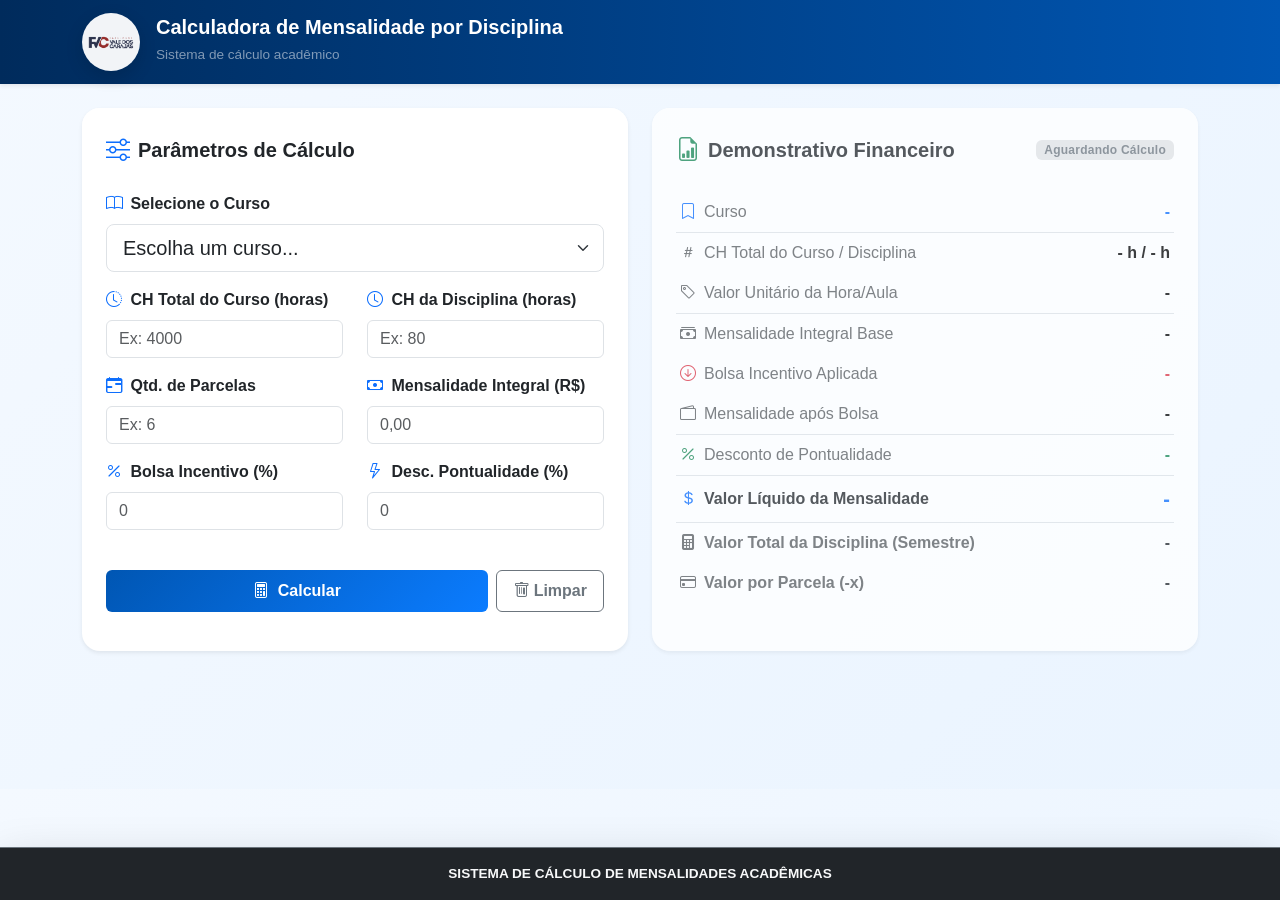
<file: FVC-Calculadora-de-Mensalidade-por-Disciplina/index.html>
<!DOCTYPE html>
<html lang="pt-BR">
<head>
    <meta charset="UTF-8">
    <meta name="viewport" content="width=device-width, initial-scale=1.0">
    <title>Calculadora de Mensalidade por Disciplina</title>
    <link href="https://cdn.jsdelivr.net/npm/bootstrap@5.3.2/dist/css/bootstrap.min.css" rel="stylesheet">
    <link href="https://cdn.jsdelivr.net/npm/bootstrap-icons@1.11.2/font/bootstrap-icons.css" rel="stylesheet">
    <link rel="stylesheet" href="css/style.css">
</head>
<body class="bg-light">

    <header class="navbar navbar-expand-lg navbar-dark bg-primary-dark shadow-sm mb-4">
        <div class="container">
            <a class="navbar-brand d-flex align-items-center gap-3" href="#">
                <div class="logo-fvc-wrapper">
                    <img src="LOGO FVC Parauapebas.png" alt="Logo FVC Parauapebas" class="logo-fvc">
                </div>
                <div>
                    <span class="fw-bold d-block lh-1">Calculadora de Mensalidade por Disciplina</span>
                    <small class="text-white-50 fs-7 fw-light">Sistema de cálculo acadêmico</small>
                </div>
            </a>
        </div>
    </header>

    <main class="container mb-5">
        <div class="row g-4">
            
            <div class="col-lg-6">
                <div class="card border-0 shadow-sm h-100 card-rounded">
                    <div class="card-header bg-white border-0 pt-4 px-4 d-flex align-items-center">
                        <i class="bi bi-sliders text-primary fs-4 me-2"></i>
                        <h5 class="card-title mb-0 text-dark fw-bold">Parâmetros de Cálculo</h5>
                    </div>
                    
                    <div class="card-body px-4 pb-4">
                        <form id="formCalculadora" novalidate>
                            
                            <div class="mb-3">
                                <label for="selectCurso" class="form-label fw-semibold"><i class="bi bi-book me-1 text-primary"></i> Selecione o Curso</label>
                                <select id="selectCurso" class="form-select form-select-lg" required>
                                    <option value="" selected disabled>Escolha um curso...</option>
                                    <option value="enfermagem">Enfermagem</option>
                                    <option value="fonoaudiologia">Fonoaudiologia</option>
                                    <option value="psicologia">Psicologia</option>
                                    <option value="medicinaVeterinaria">Medicina Veterinária</option>
                                    <option value="odontologia">Odontologia</option>
                                    <option value="nutricao">Nutrição</option>
                                </select>
                                <div class="invalid-feedback">Por favor, selecione um curso.</div>
                            </div>

                            <div class="row">
                                <div class="col-md-6 mb-3">
                                    <label for="chTotalCurso" class="form-label fw-semibold"><i class="bi bi-clock-history me-1 text-primary"></i> CH Total do Curso (horas)</label>
                                    <input type="number" id="chTotalCurso" class="form-control" min="1" placeholder="Ex: 4000" required>
                                    <div class="invalid-feedback">Insira um valor maior que zero.</div>
                                </div>
                                
                                <div class="col-md-6 mb-3">
                                    <label for="chDisciplina" class="form-label fw-semibold"><i class="bi bi-clock me-1 text-primary"></i> CH da Disciplina (horas)</label>
                                    <input type="number" id="chDisciplina" class="form-control" min="1" placeholder="Ex: 80" required>
                                    <div class="invalid-feedback">Insira a carga horária da disciplina.</div>
                                </div>
                            </div>

                            <div class="row">
                                <div class="col-md-6 mb-3">
                                    <label for="qtdParcelas" class="form-label fw-semibold"><i class="bi bi-calendar-range me-1 text-primary"></i> Qtd. de Parcelas</label>
                                    <input type="number" id="qtdParcelas" class="form-control" min="1" max="12" placeholder="Ex: 6" required>
                                    <div class="invalid-feedback">Informe as parcelas (1 a 12).</div>
                                </div>

                                <div class="col-md-6 mb-3">
                                    <label for="mensalidadeIntegral" class="form-label fw-semibold"><i class="bi bi-cash me-1 text-primary"></i> Mensalidade Integral (R$)</label>
                                    <input type="number" id="mensalidadeIntegral" class="form-control" step="0.01" min="0" placeholder="0,00" required>
                                    <div class="invalid-feedback">Insira o valor da mensalidade.</div>
                                </div>
                            </div>

                            <div class="row">
                                <div class="col-md-6 mb-3">
                                    <label for="bolsaIncentivo" class="form-label fw-semibold"><i class="bi bi-percent me-1 text-primary"></i> Bolsa Incentivo (%)</label>
                                    <input type="number" id="bolsaIncentivo" class="form-control" min="0" max="100" step="0.1" placeholder="0" required>
                                    <div class="invalid-feedback">Insira uma porcentagem de 0 a 100.</div>
                                </div>

                                <div class="col-md-6 mb-3">
                                    <label for="descontoPontualidade" class="form-label fw-semibold"><i class="bi bi-lightning me-1 text-primary"></i> Desc. Pontualidade (%)</label>
                                    <input type="number" id="descontoPontualidade" class="form-control" min="0" max="100" step="0.1" placeholder="0" required>
                                    <div class="invalid-feedback">Insira uma porcentagem de 0 a 100.</div>
                                </div>
                            </div>

                            <div id="mensagemErro" class="alert alert-danger d-none mt-3" role="alert"></div>

                            <div class="d-flex gap-2 mt-4">
                                <button type="button" id="btnCalcular" class="btn btn-primary flex-grow-1 py-2 fw-bold">
                                    <span id="spinnerLoading" class="spinner-border spinner-border-sm d-none me-2" role="status" aria-hidden="true"></span>
                                    <i class="bi bi-calculator me-1" id="iconCalcular"></i> Calcular
                                </button>
                                <button type="button" id="btnLimpar" class="btn btn-outline-secondary px-3 py-2 fw-bold">
                                    <i class="bi bi-trash"></i> Limpar
                                </button>
                            </div>

                        </form>
                    </div>
                </div>
            </div>

            <div class="col-lg-6">
                <div class="card border-0 shadow-sm h-100 card-rounded bg-white opacity-75" id="cardResultado">
                    <div class="card-header bg-white border-0 pt-4 px-4 d-flex align-items-center justify-content-between">
                        <div class="d-flex align-items-center">
                            <i class="bi bi-file-earmark-bar-graph text-success fs-4 me-2"></i>
                            <h5 class="card-title mb-0 text-dark fw-bold">Demonstrativo Financeiro</h5>
                        </div>
                        <span class="badge bg-secondary-subtle text-secondary px-2 py-1" id="badgeStatus">Aguardando Cálculo</span>
                    </div>

                    <div class="card-body px-4 pb-4 d-flex flex-column justify-content-between">
                        <div class="table-responsive" id="areaImpressao">
                            <table class="table table-sm table-borderless align-middle mb-4">
                                <tbody>
                                    <tr class="border-bottom">
                                        <td class="text-muted py-2"><i class="bi bi-bookmark text-primary me-2"></i>Curso</td>
                                        <td class="text-end fw-bold py-2 text-primary" id="resCurso">-</td>
                                    </tr>
                                    <tr>
                                        <td class="text-muted py-2"><i class="bi bi-hash text-muted me-2"></i>CH Total do Curso / Disciplina</td>
                                        <td class="text-end fw-semibold py-2"><span id="resChCurso">-</span> h / <span id="resChDisciplina">-</span> h</td>
                                    </tr>
                                    <tr class="border-bottom">
                                        <td class="text-muted py-2"><i class="bi bi-tag text-muted me-2"></i>Valor Unitário da Hora/Aula</td>
                                        <td class="text-end fw-semibold py-2" id="resValorHora">-</td>
                                    </tr>
                                    <tr>
                                        <td class="text-muted py-2"><i class="bi bi-cash-stack text-muted me-2"></i>Mensalidade Integral Base</td>
                                        <td class="text-end fw-semibold py-2" id="resMensalidadeIntegral">-</td>
                                    </tr>
                                    <tr>
                                        <td class="text-muted py-2 text-danger"><i class="bi bi-arrow-down-circle text-danger me-2"></i>Bolsa Incentivo Aplicada</td>
                                        <td class="text-end text-danger fw-semibold py-2" id="resValorBolsa">-</td>
                                    </tr>
                                    <tr class="border-bottom">
                                        <td class="text-muted py-2"><i class="bi bi-wallet2 text-muted me-2"></i>Mensalidade após Bolsa</td>
                                        <td class="text-end fw-semibold py-2" id="resMensalidadeAposBolsa">-</td>
                                    </tr>
                                    <tr class="border-bottom">
                                        <td class="text-muted py-2 text-success"><i class="bi bi-percent text-success me-2"></i>Desconto de Pontualidade</td>
                                        <td class="text-end text-success fw-semibold py-2" id="resDescontoPontualidade">-</td>
                                    </tr>
                                    <tr class="table-primary-light border-bottom">
                                        <td class="py-2 fw-bold text-dark"><i class="bi bi-currency-dollar text-primary me-2"></i>Valor Líquido da Mensalidade</td>
                                        <td class="text-end fw-bold text-primary fs-5 py-2" id="resValorLiquido">-</td>
                                    </tr>
                                    <tr class="bg-light">
                                        <td class="py-2 fw-semibold text-muted"><i class="bi bi-calculator-fill text-muted me-2"></i>Valor Total da Disciplina (Semestre)</td>
                                        <td class="text-end fw-bold text-dark py-2" id="resValorTotalDisciplina">-</td>
                                    </tr>
                                    <tr class="bg-light">
                                        <td class="py-2 fw-semibold text-muted"><i class="bi bi-credit-card text-muted me-2"></i>Valor por Parcela (<span id="resNumParcelas">-</span>x)</td>
                                        <td class="text-end fw-bold text-dark py-2" id="resValorPorParcela">-</td>
                                    </tr>
                                </tbody>
                            </table>
                        </div>

                    </div>
                </div>
            </div>

        </div>
    </main>

    <footer class="bg-dark text-white-50 text-center py-3 fixed-bottom border-top border-secondary shadow-lg">
        <div class="container fs-7">
            <span class="fw-semibold text-light text-uppercase tracking-wider">Sistema de Cálculo de Mensalidades Acadêmicas</span>
        </div>
    </footer>

    <script src="js/script.js"></script>
</body>
</html>
</file>
<file: FVC-Calculadora-de-Mensalidade-por-Disciplina/css/style.css>
:root{--primary-dark:#002b5c;--primary-main:#0056b3;--primary-soft:#e8f2ff;--accent-color:#ffd84d;--light-bg:#f5f7fb;--success-color:#20a36d;--danger-color:#d9534f;--text-muted:#6c757d}
body{background:linear-gradient(135deg,#f4f9ff 0%,#eaf4ff 100%);font-family:'Segoe UI',Roboto,Arial,sans-serif;padding-bottom:90px;color:#1f2937}
.logo-fvc-wrapper{display:flex;align-items:center;justify-content:center;width:58px;height:58px;padding:6px;border-radius:50%;background:rgba(255,255,255,.95);box-shadow:0 6px 18px rgba(0,0,0,.14)}
.logo-fvc{width:100%;height:100%;object-fit:contain}
.navbar{background:linear-gradient(90deg,var(--primary-dark) 0%,var(--primary-main) 100%)!important}
.card-rounded{border:0;border-radius:18px;overflow:hidden;box-shadow:0 10px 35px rgba(0,43,92,.08);transition:transform .2s ease,box-shadow .2s ease}
.card-rounded:hover{transform:translateY(-2px);box-shadow:0 16px 40px rgba(0,43,92,.12)}
.card.ativo{border:1px solid rgba(0,86,179,.15);box-shadow:0 16px 40px rgba(0,86,179,.12)}
.form-control:focus,.form-select:focus{border-color:var(--primary-main);box-shadow:0 0 0 .2rem rgba(0,86,179,.18)}
.btn-primary{background:linear-gradient(135deg,var(--primary-main) 0%,#0b7cff 100%);border:none}
.btn-primary:hover{background:linear-gradient(135deg,#004b97 0%,var(--primary-main) 100%)}
.table-primary-light{background-color:var(--primary-soft)}
.fs-7{font-size:.85rem}
.text-accent{color:var(--accent-color)!important}
footer{background-color:#0f213f!important}
.badge{font-weight:600;letter-spacing:.02em}
@media print{body *{visibility:hidden}#areaImpressao,#areaImpressao *{visibility:visible}#areaImpressao{position:absolute;inset:0;width:100%;padding:1rem}}
</file>
